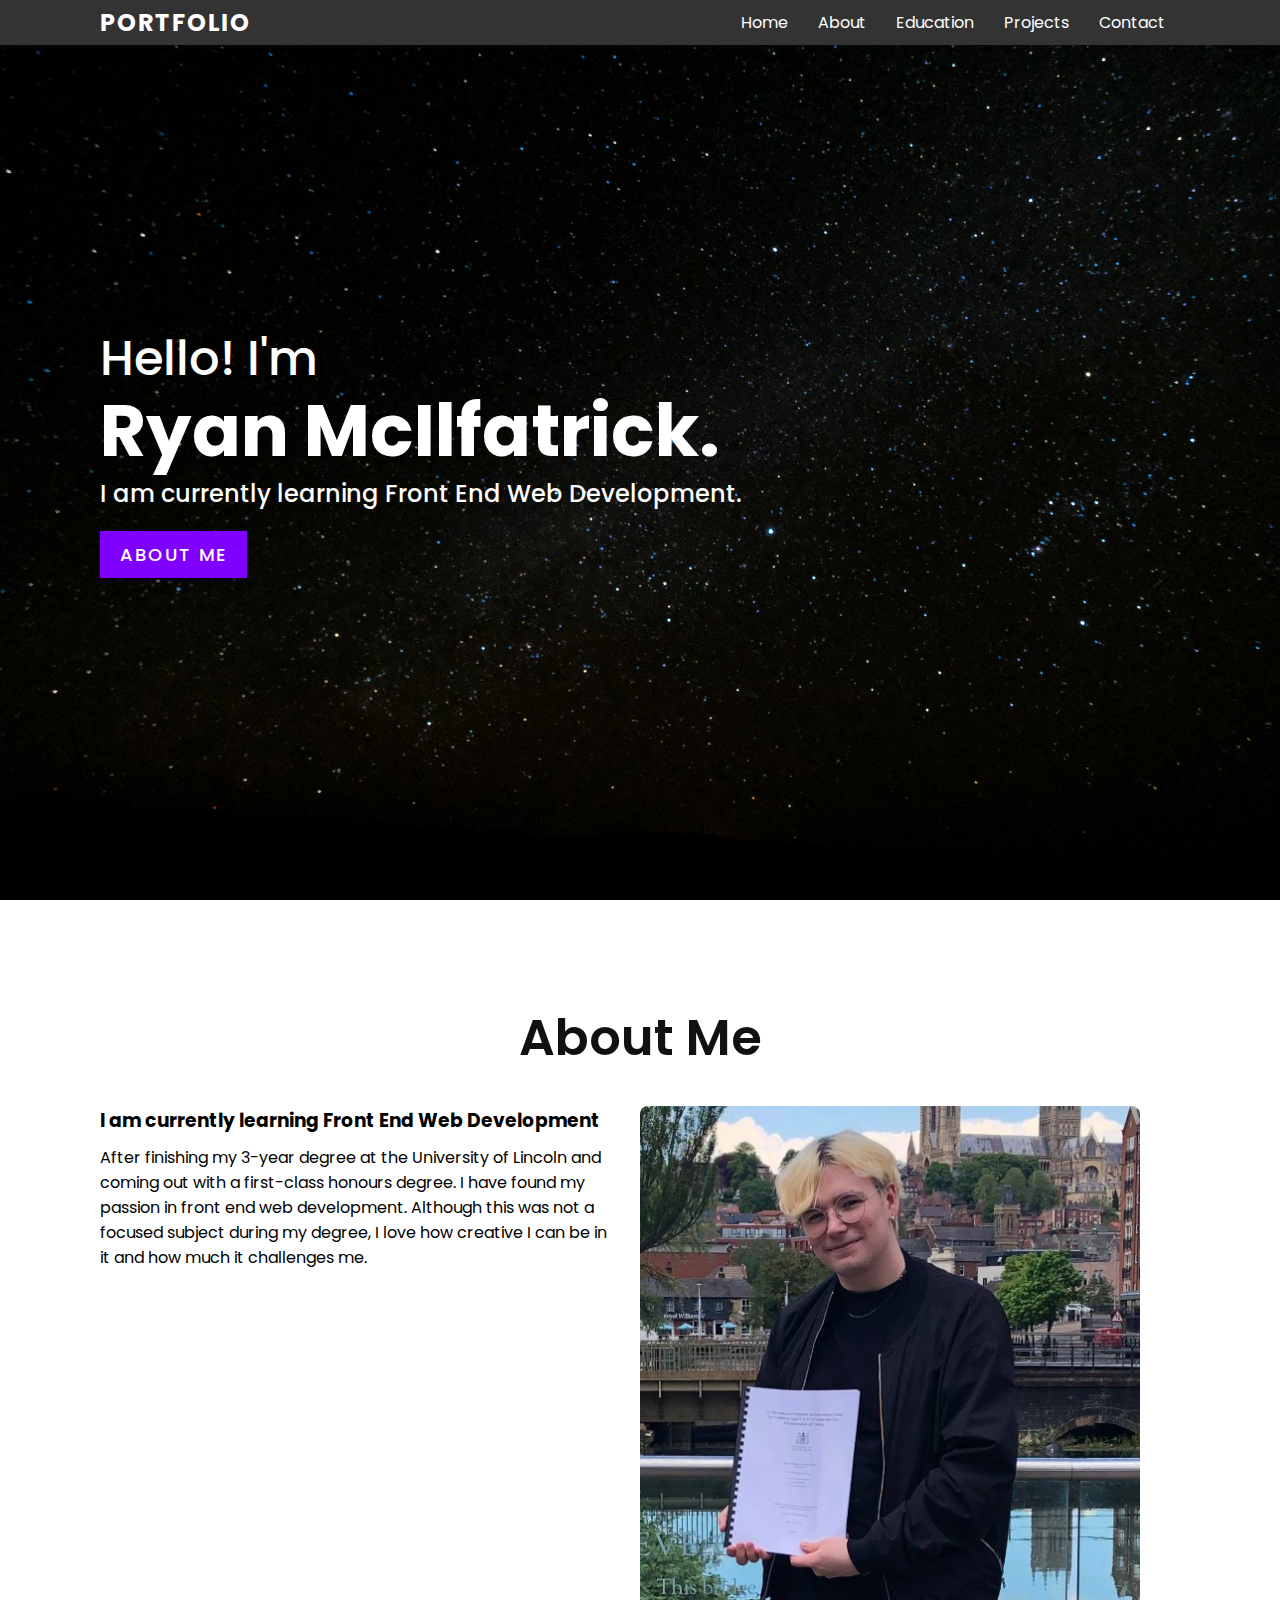
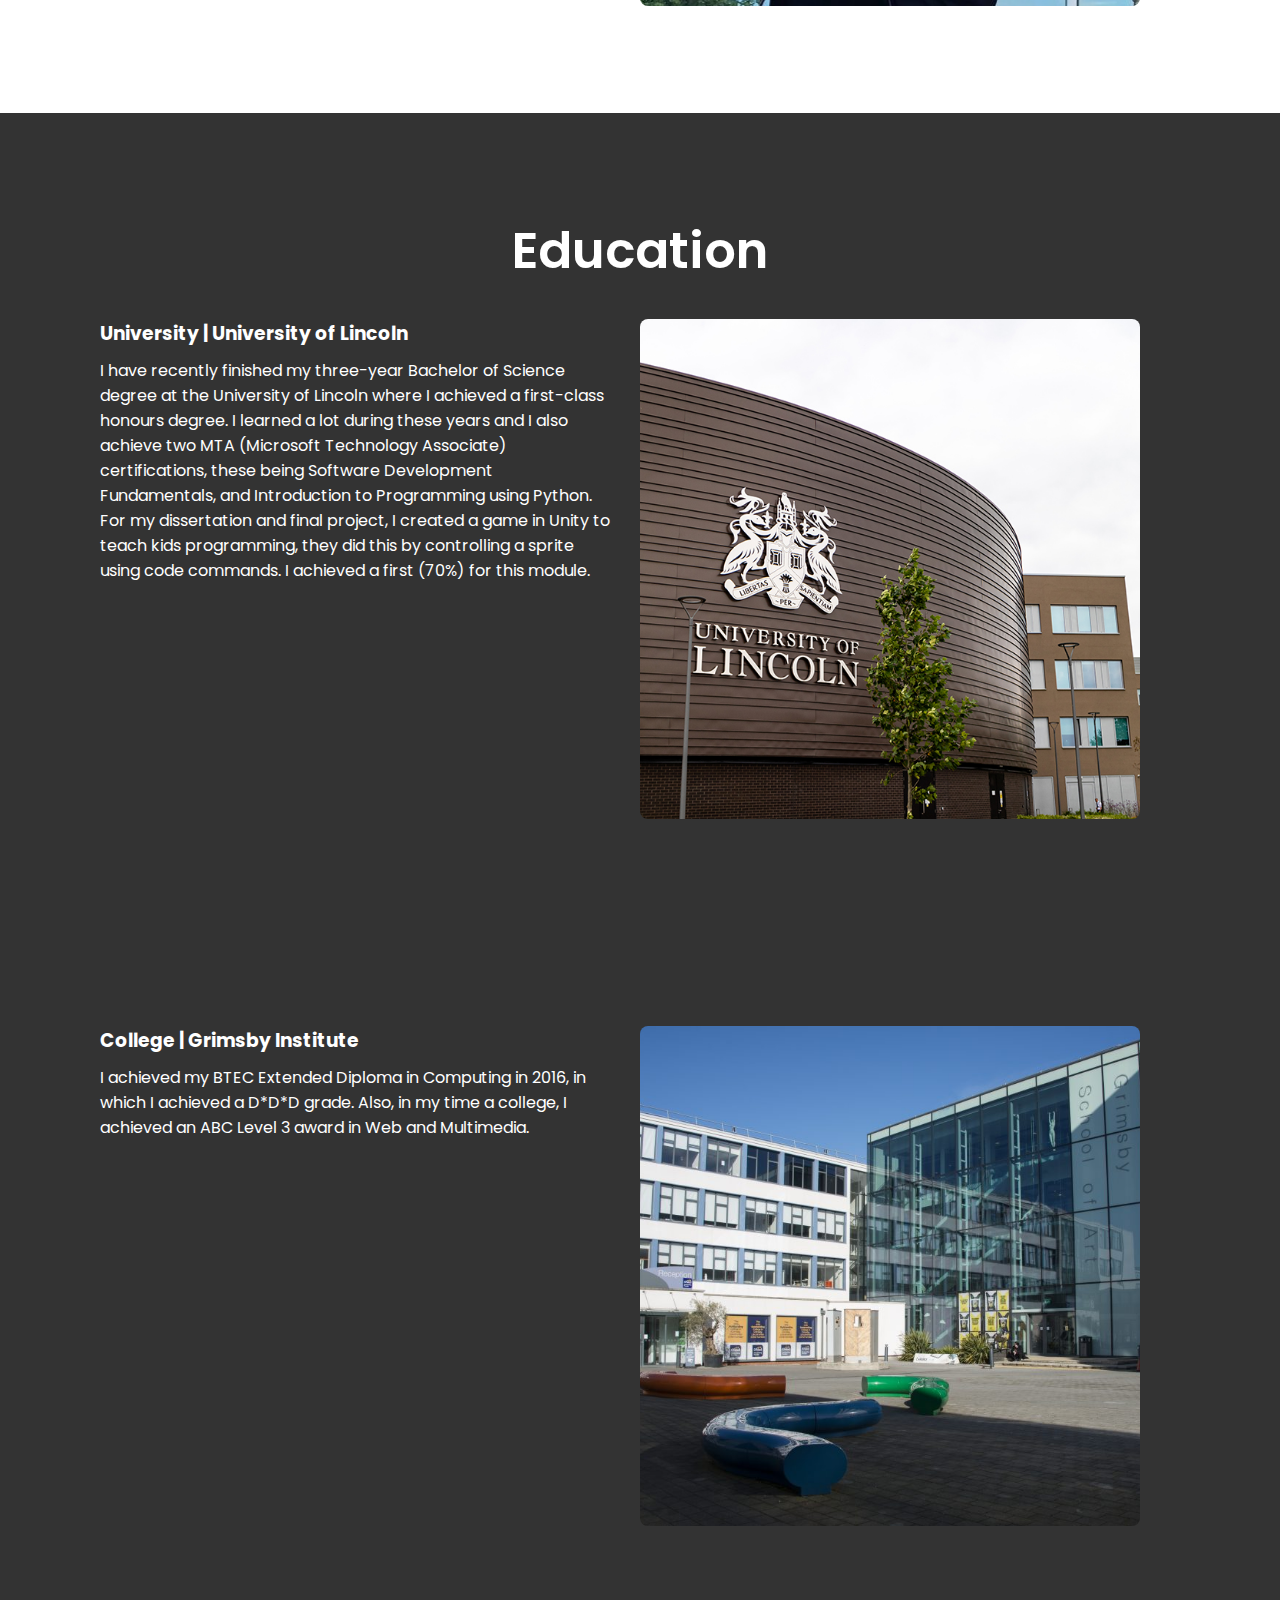
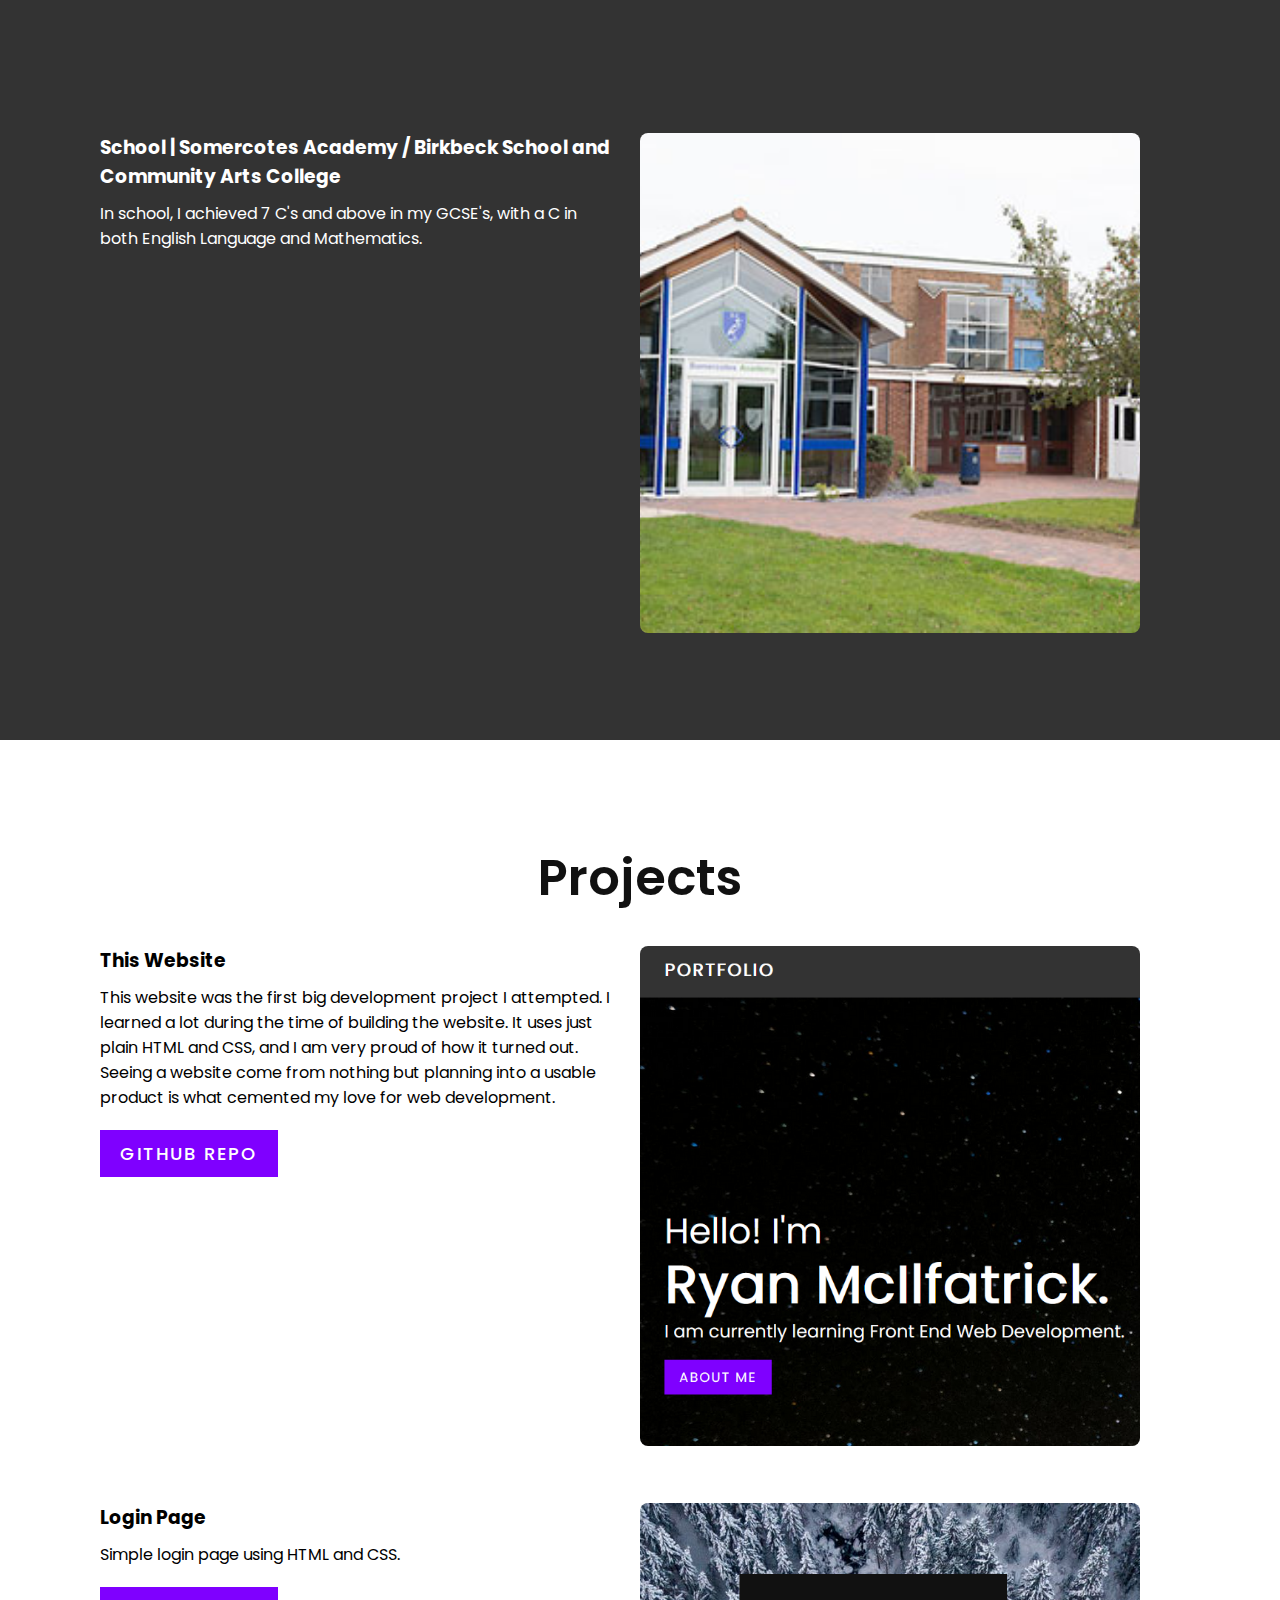
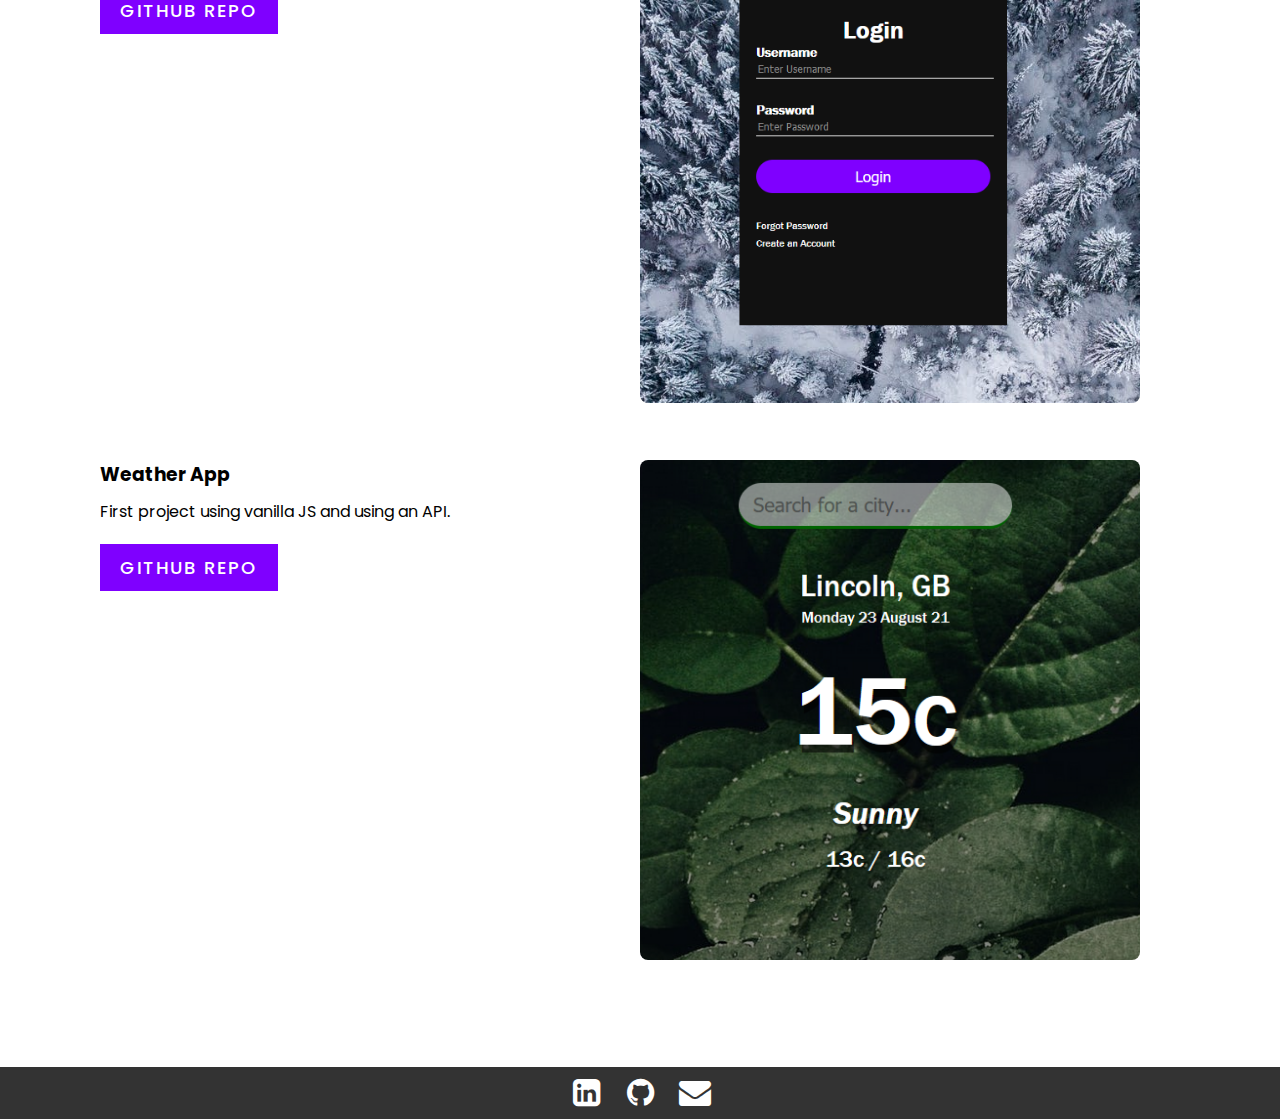
<file: index.html>
<!DOCTYPE html>
<html lang="en">

<head>
    <meta charset="UTF-8">
    <meta http-equiv="X-UA-Compatible" content="IE=edge">
    <meta name="viewport" content="width=device-width, initial-scale=1.0">
    <link rel="stylesheet" href="css/style.css">
    <link rel="stylesheet" href="https://cdnjs.cloudflare.com/ajax/libs/font-awesome/4.7.0/css/font-awesome.min.css">
    <link rel="apple-touch-icon" sizes="180x180" href="favicon/apple-touch-icon.png">
    <link rel="icon" type="image/png" sizes="32x32" href="favicon/favicon-32x32.png">
    <link rel="icon" type="image/png" sizes="16x16" href="favicon/favicon-16x16.png">
    <link rel="manifest" href="/site.webmanifest">

    <title>Ryan McIlfatrick | Portfolio </title>
</head>

<header>
    <a href="#" class="logo"> Portfolio </a>
    <div class="toggle"></div>
    <ul class="navigation">
        <li><a href="#home">Home</a></li>
        <li><a href="#aboutMe">About</a></li>
        <li><a href="#education">Education</a></li>
        <li><a href="#projects">Projects</a></li>
        <li><a href="#social">Contact</a></li>
    </ul>
</header>

<body>
    <section class="banner" id="home">
        <div class="textBox">
            <h2> Hello! I'm <br><span>Ryan McIlfatrick.</span></h2>
            <h3>I am currently learning Front End Web Development.</h3>
            <a href="#aboutMe" class="btn">About Me</a>
        </div>

    </section>

    <section class="aboutMe" id="aboutMe">
        <div class="heading">
            <h2>About Me</h2>
        </div>
        <div class="content">
            <div class="contentBox w50">
                <h3>I am currently learning Front End Web Development</h3>
                <p>After finishing my 3-year degree at the University of Lincoln and coming out with a first-class honours degree. I have found my passion in front end web development. Although this was not a focused subject during my degree, I love how
                    creative I can be in it and how much it challenges me.</p>
                <br><br>

            </div>
            <div class="w50">
                <img src="images/me.jpg" alt="Picture of Myself" class="img">
            </div>
        </div>
    </section>

    <section class="education" id="education">
        <div class="headingEdu">
            <h2>Education</h2>
        </div>
        <div class="contentEdu">
            <div class="contentBox w50">
                <h3>University | University of Lincoln</h3>
                <p>I have recently finished my three-year Bachelor of Science degree at the University of Lincoln where I achieved a first-class honours degree. I learned a lot during these years and I also achieve two MTA (Microsoft Technology Associate)
                    certifications, these being Software Development Fundamentals, and Introduction to Programming using Python. For my dissertation and final project, I created a game in Unity to teach kids programming, they did this by controlling a
                    sprite using code commands. I achieved a first (70%) for this module.</p>
                <br><br>
            </div>
            <div class="w50">
                <img src="images/uol.jpg" alt="Picture of University" class="img">
            </div>
        </div>
        </div>
    </section>

    <section class="education">
        </div>
        <div class="contentEdu">
            <div class="contentBox w50">
                <h3>College | Grimsby Institute</h3>
                <p>I achieved my BTEC Extended Diploma in Computing in 2016, in which I achieved a D*D*D grade. Also, in my time a college, I achieved an ABC Level 3 award in Web and Multimedia. </p>
                <br><br>
            </div>
            <div class="w50">
                <img src="images/gi.jpg" alt="Picture of College" class="img">
            </div>
        </div>
        </div>
    </section>

    <section class="education">
        </div>
        <div class="contentEdu">
            <div class="contentBox w50">
                <h3>School | Somercotes Academy / Birkbeck School and Community Arts College</h3>
                <p>In school, I achieved 7 C's and above in my GCSE's, with a C in both English Language and Mathematics. </p>
                <br><br>
            </div>
            <div class="w50">
                <img src="images/sa.jpg" alt="Picture of School" class="img">
            </div>
        </div>
        </div>
    </section>

    <section class="workProjects" id="projects">
        <div class="heading">
            <h2>Projects</h2>
        </div>
        <div class="content">
            <div class="contentBox w50">
                <h3>This Website</h3>
                <p>This website was the first big development project I attempted. I learned a lot during the time of building the website. It uses just plain HTML and CSS, and I am very proud of how it turned out. Seeing a website come from nothing but
                    planning into a usable product is what cemented my love for web development.</p>
                <a href="https://github.com/wjryan5/portfolioWebsite" target="_blank" class="btn">GitHub Repo</a>
                <br><br>
            </div>
            <div class="w50">
                <img src="images/website.png" alt="Website Screenshot" class="img">
            </div>
        </div>
        <br><br>

        <div class="content">
            <div class="contentBox w50">
                <h3>Login Page</h3>
                <p>Simple login page using HTML and CSS.</p>
                <a href="https://github.com/wjryan5/loginPage" target="_blank" class="btn">GitHub Repo</a>
                <br><br>
            </div>
            <div class="w50">
                <img src="images/loginpage.png" alt="Login Page Screenshot" class="img">
            </div>
            <br><br>
        </div>
        <br><br>
        <div class="content">
            <div class="contentBox w50">
                <h3>Weather App</h3>
                <p>First project using vanilla JS and using an API.</p>
                <a href="https://github.com/wjryan5/weatherApp" target="_blank" class="btn">GitHub Repo</a>
                <br><br>
            </div>
            <div class="w50">
                <img src="images/weatherapp.png" alt="Login Page Screenshot" class="img">
            </div>

    </section>
</body>
<footer>
    <nav class="social">
        <ul>
            <li>
                <a href="https://www.linkedin.com/in/ryan-mcilfatrick/" target="_blank" i class="fa fa-linkedin-square fa-2x"></a>
                <a href="https://github.com/wjryan5" target="_blank" i class="fa fa-github fa-2x"></a>
                <a href="mailto: ryanwilliamjoe@outlook.com" target="_blank" i class="fa fa-envelope fa-2x"></a>
            </li>


        </ul>
    </nav>
</footer>


<script src="scripts/main.js"></script>

</html>
</file>
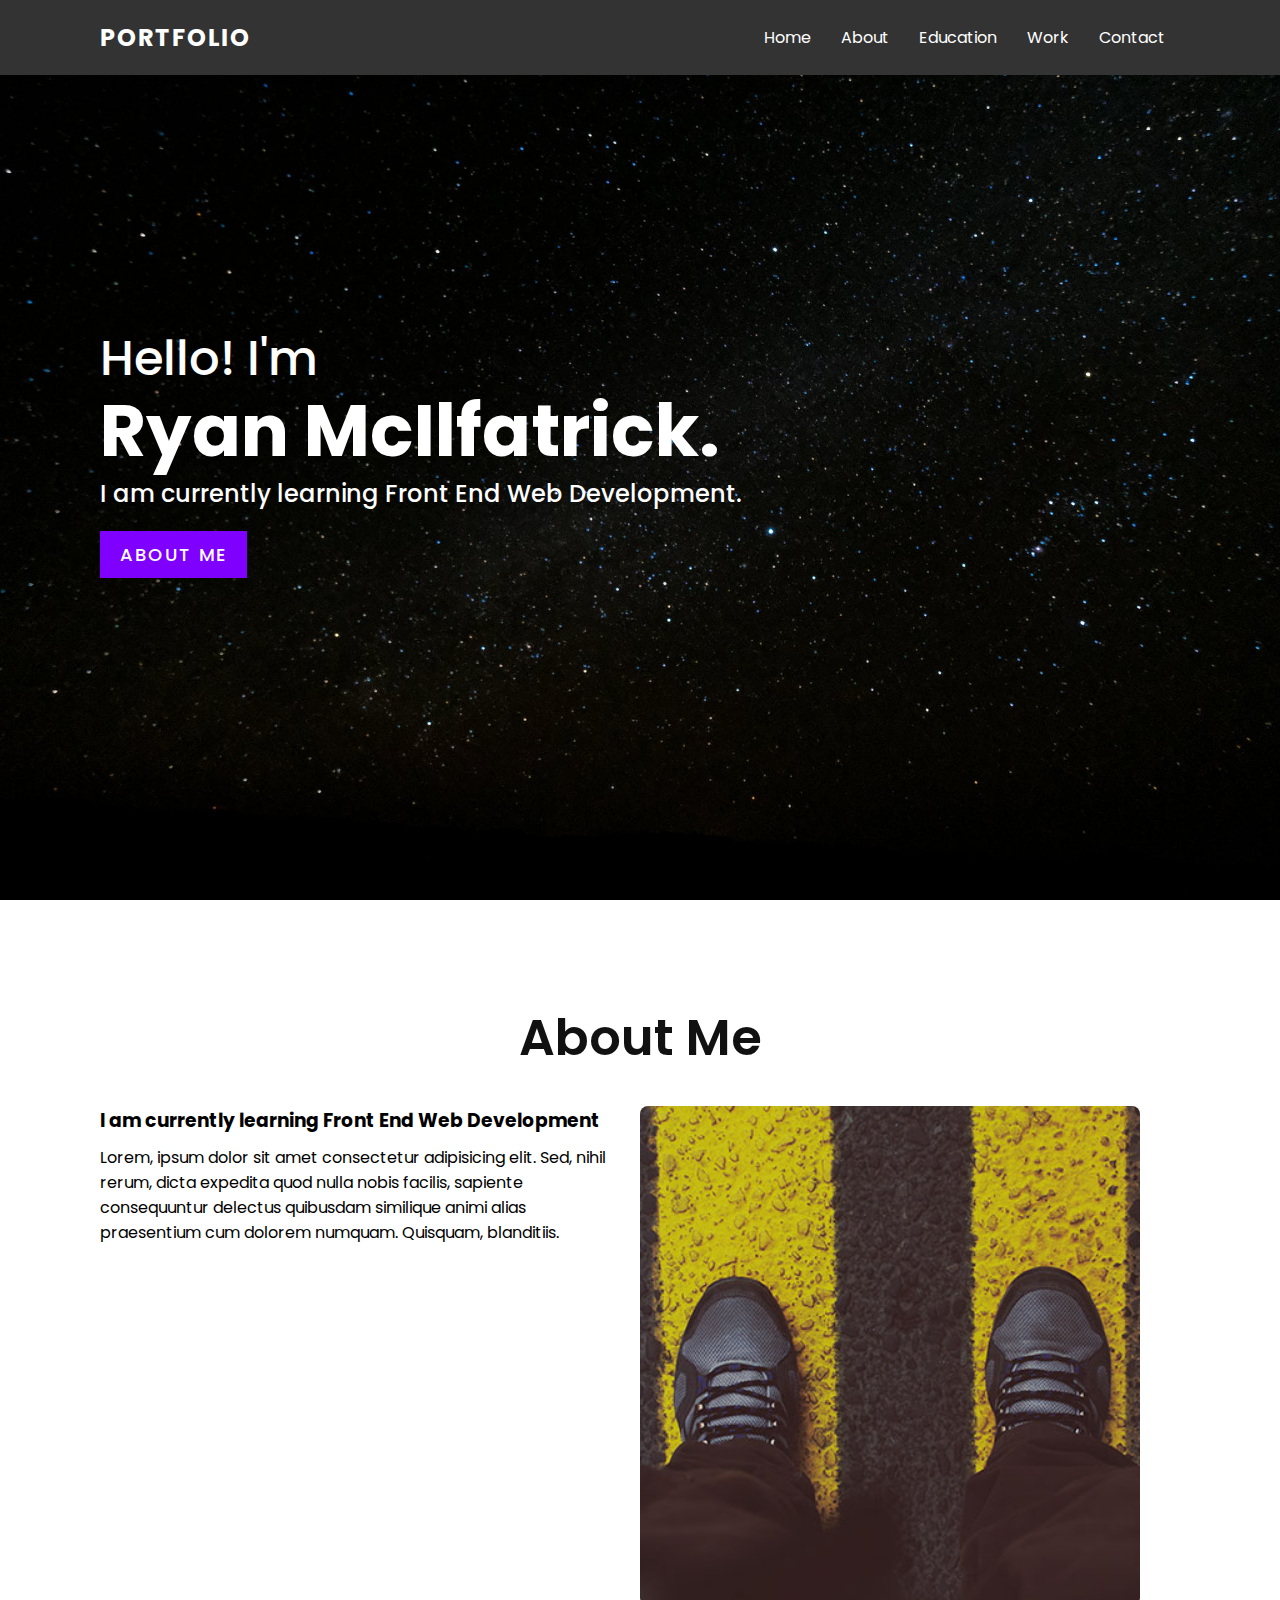
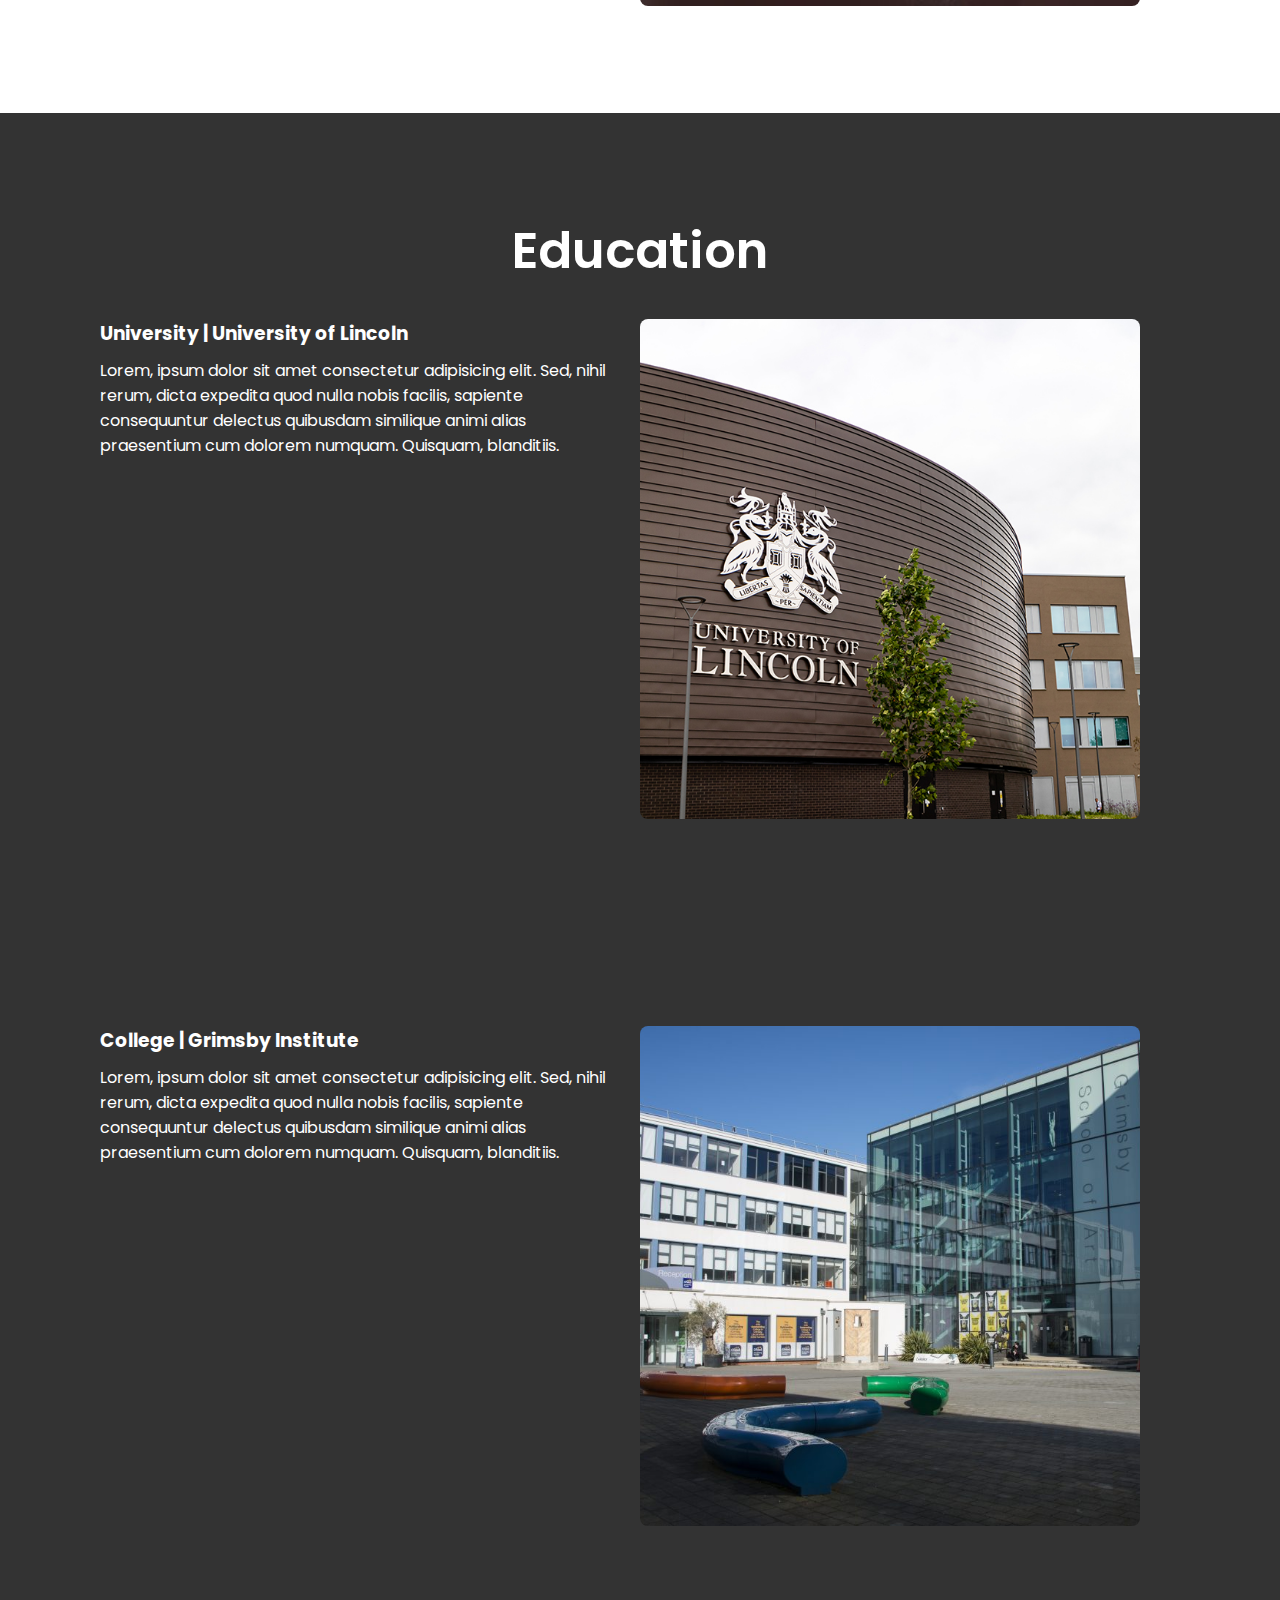
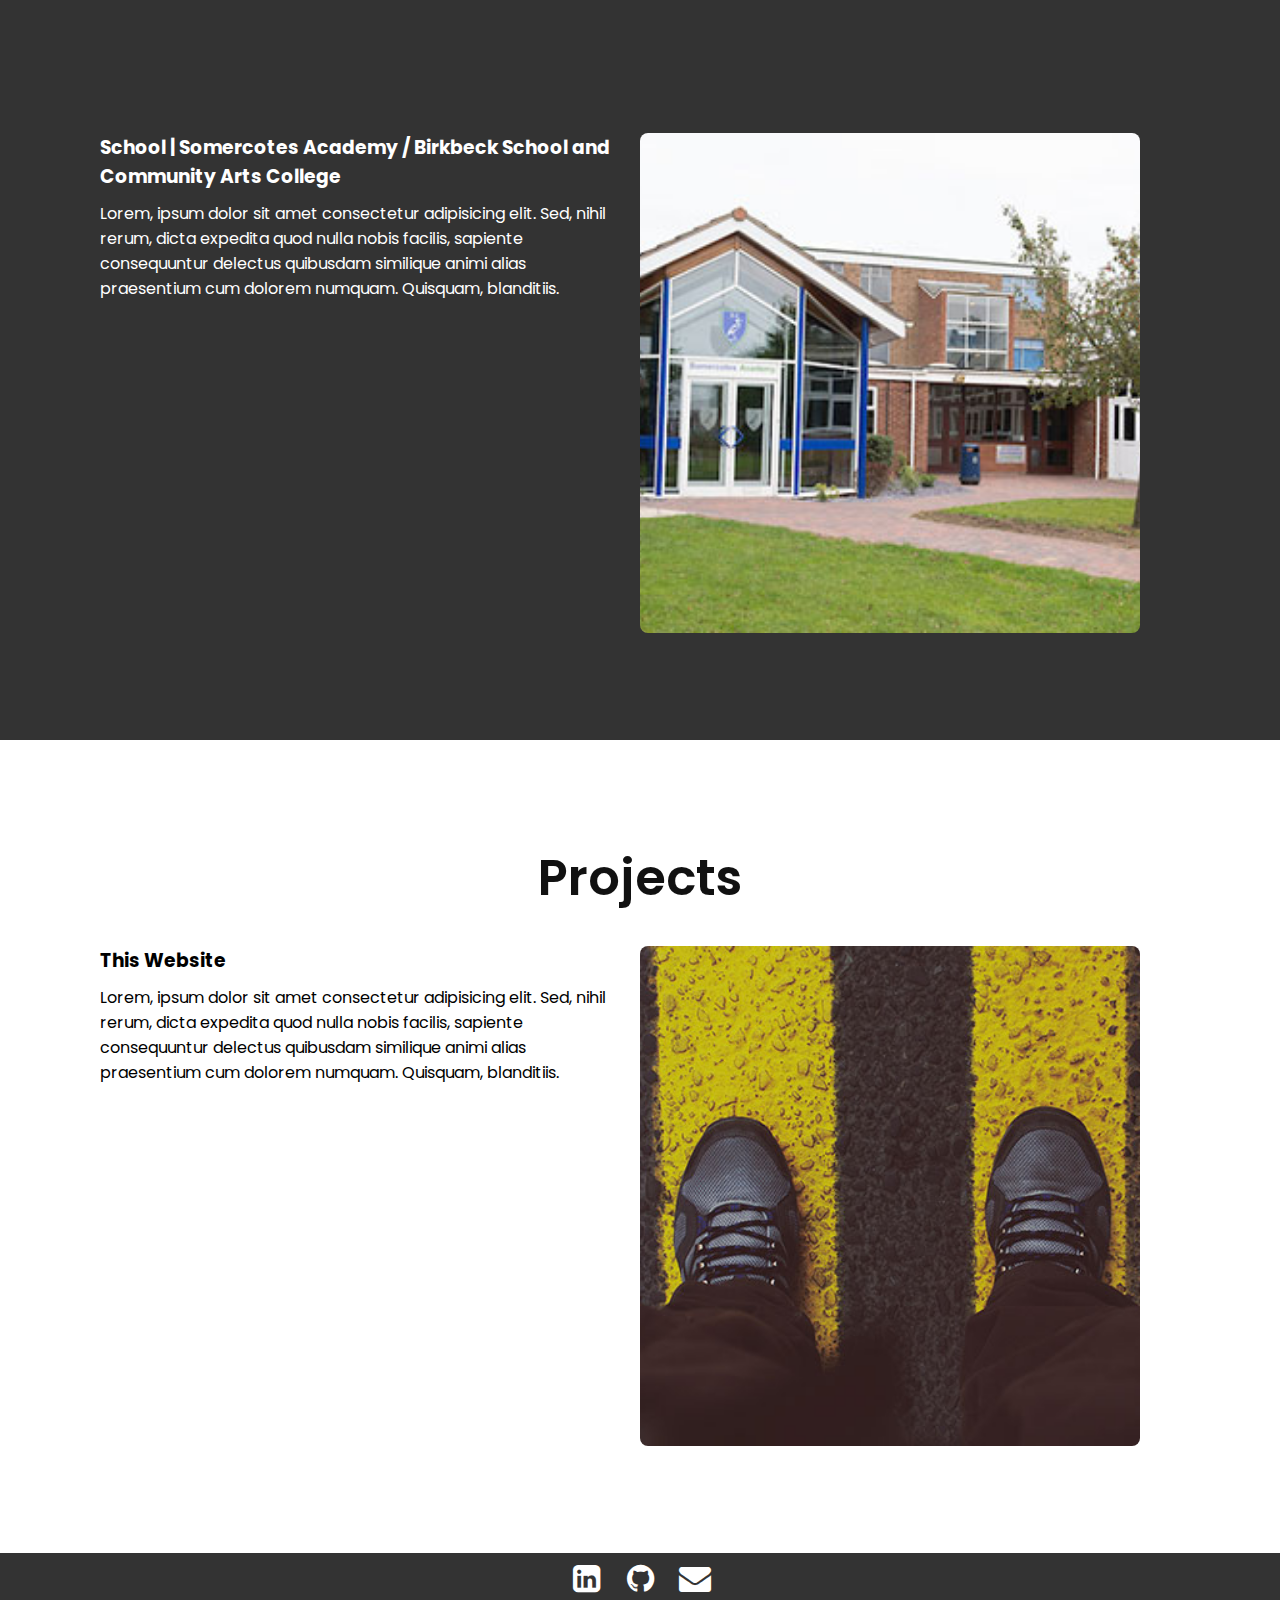
<file: root/index.html>
<!DOCTYPE html>
<html lang="en">

<head>
    <meta charset="UTF-8">
    <meta http-equiv="X-UA-Compatible" content="IE=edge">
    <meta name="viewport" content="width=device-width, initial-scale=1.0">
    <link rel="stylesheet" href="css/style.css">
    <link rel="stylesheet" href="https://cdnjs.cloudflare.com/ajax/libs/font-awesome/4.7.0/css/font-awesome.min.css">
    <link rel="apple-touch-icon" sizes="180x180" href="favicon/apple-touch-icon.png">
    <link rel="icon" type="image/png" sizes="32x32" href="favicon/favicon-32x32.png">
    <link rel="icon" type="image/png" sizes="16x16" href="favicon/favicon-16x16.png">
    <link rel="manifest" href="/site.webmanifest">

    <title>Ryan McIlfatrick | Portfolio </title>
</head>

<header>
    <a href="#" class="logo"> Portfolio </a>
    <div class="toggle"></div>
    <ul class="navigation">
        <li><a href="#home">Home</a></li>
        <li><a href="#aboutMe">About</a></li>
        <li><a href="#education">Education</a></li>
        <li><a href="#work">Work</a></li>
        <li><a href="#social">Contact</a></li>
    </ul>
</header>

<body>
    <section class="banner" id="home">
        <div class="textBox">
            <h2> Hello! I'm <br><span>Ryan McIlfatrick.</span></h2>
            <h3>I am currently learning Front End Web Development.</h3>
            <a href="#aboutMe" class="btn">About Me</a>
        </div>

    </section>

    <section class="aboutMe" id="aboutMe">
        <div class="heading">
            <h2>About Me</h2>
        </div>
        <div class="content">
            <div class="contentBox w50">
                <h3>I am currently learning Front End Web Development</h3>
                <p>Lorem, ipsum dolor sit amet consectetur adipisicing elit. Sed, nihil rerum, dicta expedita quod nulla nobis facilis, sapiente consequuntur delectus quibusdam similique animi alias praesentium cum dolorem numquam. Quisquam, blanditiis.</p>
                <br><br>

            </div>
            <div class="w50">
                <img src="images/img1.jpg" class="img">
            </div>
        </div>
    </section>

    <section class="education" id="education">
        <div class="headingEdu">
            <h2>Education</h2>
        </div>
        <div class="contentEdu">
            <div class="contentBox w50">
                <h3>University | University of Lincoln</h3>
                <p>Lorem, ipsum dolor sit amet consectetur adipisicing elit. Sed, nihil rerum, dicta expedita quod nulla nobis facilis, sapiente consequuntur delectus quibusdam similique animi alias praesentium cum dolorem numquam. Quisquam, blanditiis.</p>
                <br><br>
            </div>
            <div class="w50">
                <img src="images/uol.jpg" class="img">
            </div>
        </div>
        </div>
    </section>

    <section class="education">
        </div>
        <div class="contentEdu">
            <div class="contentBox w50">
                <h3>College | Grimsby Institute</h3>
                <p>Lorem, ipsum dolor sit amet consectetur adipisicing elit. Sed, nihil rerum, dicta expedita quod nulla nobis facilis, sapiente consequuntur delectus quibusdam similique animi alias praesentium cum dolorem numquam. Quisquam, blanditiis.</p>
                <br><br>
            </div>
            <div class="w50">
                <img src="images/gi.jpg" class="img">
            </div>
        </div>
        </div>
    </section>

    <section class="education">
        </div>
        <div class="contentEdu">
            <div class="contentBox w50">
                <h3>School | Somercotes Academy / Birkbeck School and Community Arts College</h3>
                <p>Lorem, ipsum dolor sit amet consectetur adipisicing elit. Sed, nihil rerum, dicta expedita quod nulla nobis facilis, sapiente consequuntur delectus quibusdam similique animi alias praesentium cum dolorem numquam. Quisquam, blanditiis.</p>
                <br><br>
            </div>
            <div class="w50">
                <img src="images/sa.jpg" class="img">
            </div>
        </div>
        </div>
    </section>

    <section class="workProjects" id="work">
        <div class="heading">
            <h2>Projects</h2>
        </div>
        <div class="content">
            <div class="contentBox w50">
                <h3>This Website</h3>
                <p>Lorem, ipsum dolor sit amet consectetur adipisicing elit. Sed, nihil rerum, dicta expedita quod nulla nobis facilis, sapiente consequuntur delectus quibusdam similique animi alias praesentium cum dolorem numquam. Quisquam, blanditiis.</p>
                <br><br>

            </div>
            <div class="w50">
                <img src="images/img1.jpg" class="img">
            </div>
        </div>
    </section>
</body>
<footer>
    <nav class="social">
        <ul>
            <li>
                <a href="https://www.linkedin.com/in/ryan-mcilfatrick/" target="_blank" i class="fa fa-linkedin-square fa-2x"></a>
                <a href="https://github.com/wjryan5" target="_blank" i class="fa fa-github fa-2x"></a>
                <a href="mailto: ryanwilliamjoe@outlook.com" target="_blank" i class="fa fa-envelope fa-2x"></a>
            </li>


        </ul>
    </nav>
</footer>


<script src="scripts/main.js"></script>

</html>
</file>
<file: css/style.css>
@import url('https://fonts.googleapis.com/css2?family=Poppins&display=swap');
* {
    margin: 0;
    padding: 0;
    box-sizing: border-box;
    font-family: 'Poppins', sans-serif;
    scroll-behavior: smooth;
}

section {
    padding: 100px
}

html {
    font-size: 100%;
}

.banner {
    position: relative;
    min-height: 100vh;
    background-image: url(../images/space2.jpeg);
    background-size: cover;
    background-position: right;
    display: flex;
    justify-content: space-between;
    align-items: center;
}

.banner h2 {
    font-size: 3em;
    color: #fff;
    font-weight: 500;
    line-height: 1.5em;
}

.banner h2 span {
    font-size: 1.5em;
    font-weight: 700;
}

.banner h3 {
    font-size: 1.5em;
    color: #fff;
    font-weight: 500;
}

.btn {
    position: relative;
    background: #7F00FF;
    display: inline-block;
    color: #fff;
    margin-top: 20px;
    padding: 10px 20px;
    font-size: 18px;
    text-transform: uppercase;
    letter-spacing: 2px;
    text-decoration: none;
    font-weight: 500;
}

header {
    position: fixed;
    top: 0;
    left: 0;
    width: 100%;
    padding: 5px 100px;
    display: flex;
    z-index: 1000;
    justify-content: space-between;
    align-items: center;
    transition: 0.5s;
    background-color: #333;
}

header .logo {
    color: #fff;
    font-size: 24px;
    text-transform: uppercase;
    text-decoration: none;
    font-weight: 700;
    letter-spacing: 2px;
}

header ul {
    display: flex;
}

header li {
    list-style: none;
}

header ul li a {
    position: relative;
    display: inline-block;
    margin: 0 15px;
    color: #fff;
    text-decoration: none;
}

.heading {
    width: 100%;
    text-align: center;
    margin-bottom: 30px;
    color: #111;
}

.heading h2 {
    font-weight: 600;
    font-size: 50px;
}

.content {
    display: flex;
    justify-content: space-between;
}

.headingEdu {
    width: 100%;
    text-align: center;
    margin-bottom: 30px;
    color: #111;
}

.headingEdu h2 {
    font-weight: 600;
    font-size: 50px;
    color: #fff;
}

.contentEdu {
    display: flex;
    justify-content: space-between;
    color: #fff;
}

.contentBox {
    padding-right: 30px;
}

.contentBox h3 {
    font-style: 24px;
    margin-bottom: 10px;
}

.w50 {
    min-width: 50%;
}

.education {
    background-color: #333;
}

.educationImage {
    max-height: 25%;
    max-width: 25%;
}

img {
    max-width: 100%;
    width: 500px;
    height: 500px;
    object-fit: cover;
    border-radius: 8px;
}

.social {
    width: 100%;
    background: #333;
}

.social ul {
    list-style: none;
    text-align: center;
}

.social ul li {
    display: inline-block;
}

.fa {
    padding: 10px;
    font-size: 30px;
    width: 50px;
    text-align: center;
    text-decoration: none;
    color: #fff;
}

@media only screen and (max-width: 750px) {
    header {
        display: none;
    }
}

@media only screen and (max-width: 600px) {
    header {
        display: none;
    }
    img {
        display: none;
    }
    body {
        font-size: xx-small;
    }
    .contentBox {
        padding-right: 0;
    }
    .w50 {
        min-width: 0;
    }
}
</file>
<file: root/css/style.css>
@import url('https://fonts.googleapis.com/css2?family=Poppins&display=swap');
* {
    margin: 0;
    padding: 0;
    box-sizing: border-box;
    font-family: 'Poppins', sans-serif;
    scroll-behavior: smooth;
}

section {
    padding: 100px
}


/*
@media (max-width: 991px) {

}
*/

.banner {
    position: relative;
    min-height: 100vh;
    background-image: url(../images/space2.jpeg);
    background-size: cover;
    background-position: right;
    display: flex;
    justify-content: space-between;
    align-items: center;
}

.banner h2 {
    font-size: 3em;
    color: #fff;
    font-weight: 500;
    line-height: 1.5em;
}

.banner h2 span {
    font-size: 1.5em;
    font-weight: 700;
}

.banner h3 {
    font-size: 1.5em;
    color: #fff;
    font-weight: 500;
}

.btn {
    position: relative;
    background: #7F00FF;
    display: inline-block;
    color: #fff;
    margin-top: 20px;
    padding: 10px 20px;
    font-size: 18px;
    text-transform: uppercase;
    letter-spacing: 2px;
    text-decoration: none;
    font-weight: 500;
}

header {
    position: fixed;
    top: 0;
    left: 0;
    width: 100%;
    padding: 20px 100px;
    display: flex;
    z-index: 1000;
    justify-content: space-between;
    align-items: center;
    transition: 0.5s;
    background-color: #333;
}

header .logo {
    color: #fff;
    font-size: 24px;
    text-transform: uppercase;
    text-decoration: none;
    font-weight: 700;
    letter-spacing: 2px;
}

header ul {
    display: flex;
}

header li {
    list-style: none;
}

header ul li a {
    position: relative;
    display: inline-block;
    margin: 0 15px;
    color: #fff;
    text-decoration: none;
}

.heading {
    width: 100%;
    text-align: center;
    margin-bottom: 30px;
    color: #111;
}

.heading h2 {
    font-weight: 600;
    font-size: 50px;
}

.content {
    display: flex;
    justify-content: space-between;
}

.headingEdu {
    width: 100%;
    text-align: center;
    margin-bottom: 30px;
    color: #111;
}

.headingEdu h2 {
    font-weight: 600;
    font-size: 50px;
    color: #fff;
}

.contentEdu {
    display: flex;
    justify-content: space-between;
    color: #fff;
}

.contentBox {
    padding-right: 30px;
}

.contentBox h3 {
    font-style: 24px;
    margin-bottom: 10px;
}

.w50 {
    min-width: 50%;
}

.education {
    background-color: #333;
}

.educationImage {
    max-height: 25%;
    max-width: 25%;
}

img {
    max-width: 100%;
    width: 500px;
    height: 500px;
    object-fit: cover;
    border-radius: 8px;
}

.social {
    width: 100%;
    background: #333;
}

.social ul {
    list-style: none;
    text-align: center;
}

.social ul li {
    display: inline-block;
}

.fa {
    padding: 10px;
    font-size: 30px;
    width: 50px;
    text-align: center;
    text-decoration: none;
    color: #fff;
}
</file>
